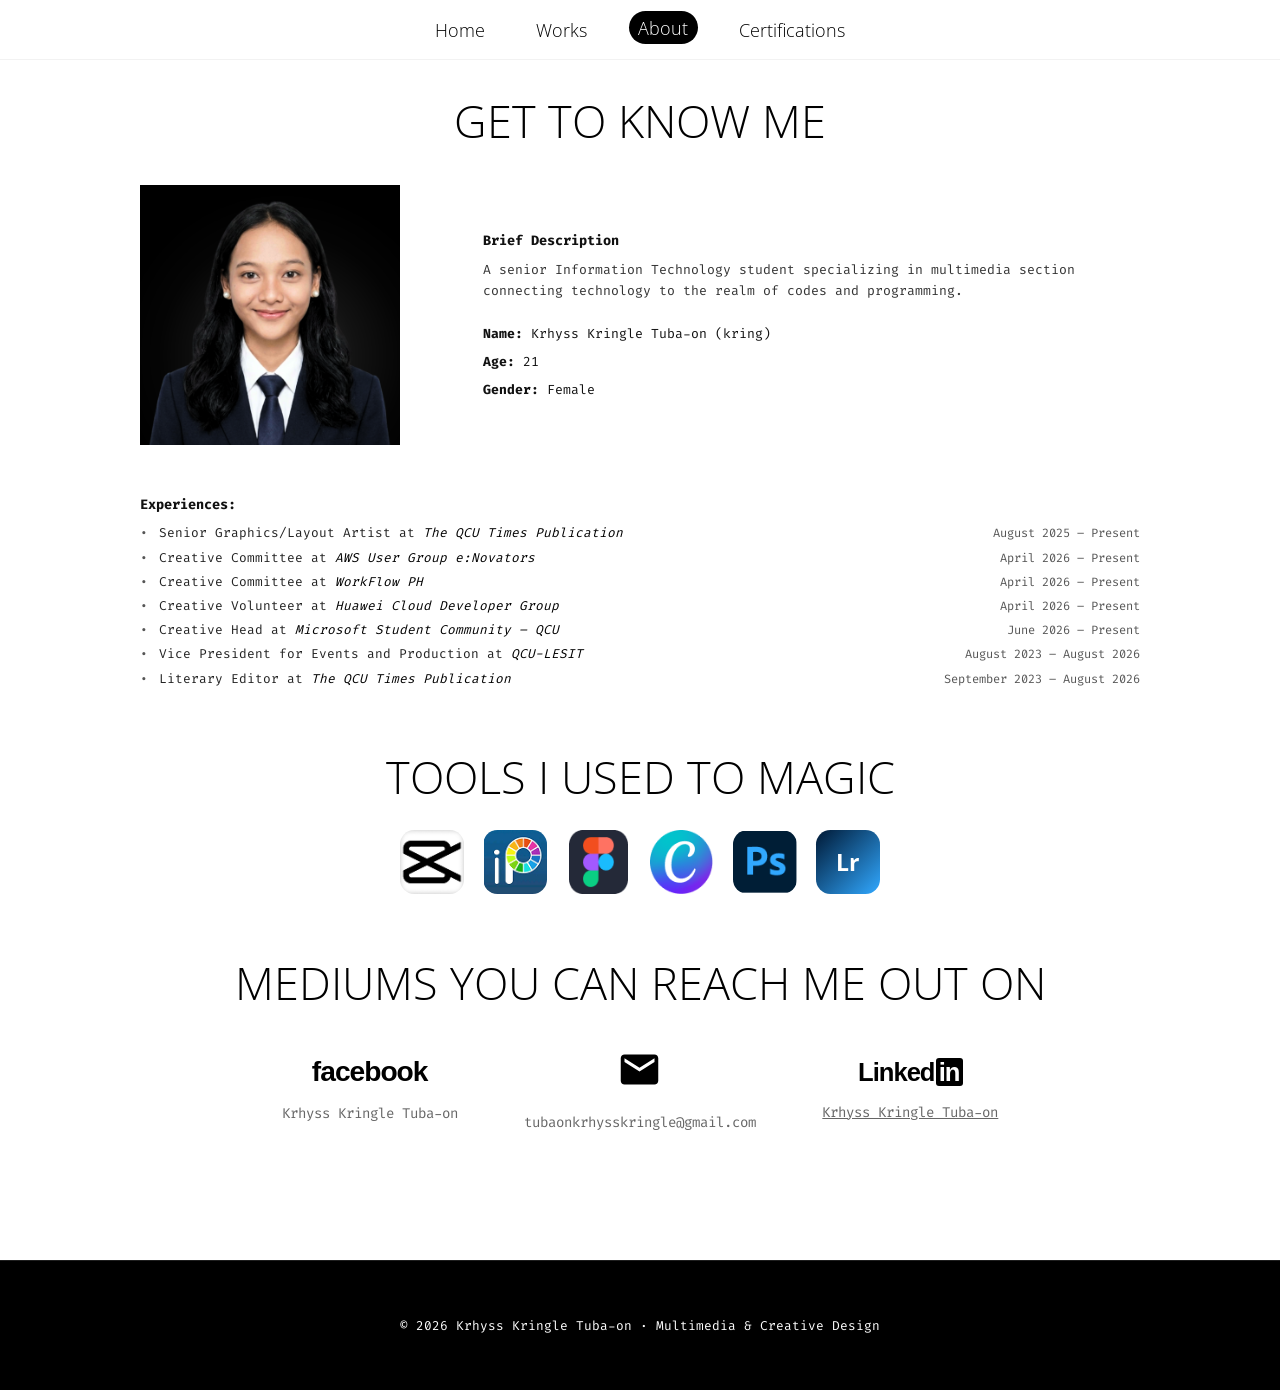
<file: about.html>
<!DOCTYPE html>
<html lang="en">

<head>
  <meta charset="UTF-8">
  <meta name="viewport" content="width=device-width, initial-scale=1.0">
  <title>About | PORTFOLIO by kring!</title>

  <link rel="preconnect" href="https://fonts.googleapis.com">
  <link rel="preconnect" href="https://fonts.gstatic.com" crossorigin>
  <link
    href="https://fonts.googleapis.com/css2?family=Fira+Code:wght@300;400;500&family=Miss+Fajardose&family=Open+Sans+Condensed:wght@300;700&display=swap"
    rel="stylesheet">

  <link rel="stylesheet" href="style.css">
</head>

<body>
  <nav class="navbar">
    <a href="index.html">Home</a>
    <a href="works.html">Works</a>
    <a href="about.html" class="active" aria-current="page">About</a>
    <a href="certificate.html">Certifications</a>
  </nav>

  <!-- GET TO KNOW ME Section -->
  <section class="about-page-section">
    <h1 class="about-page-title">GET TO KNOW ME</h1>

    <!-- Photo + Info row -->
    <div class="about-top-row">
      <!-- Photo -->
      <div class="about-photo-wrap">
        <img src="./pictures/kring.svg" alt="Krhyss Kringle Tuba-on">
      </div>

      <!-- Brief Description -->
      <div class="about-info">
        <p class="about-info-label">Brief Description</p>
        <p class="about-info-desc">A senior Information Technology student specializing in multimedia section connecting
          technology to the realm of codes and programming.</p>

        <div class="about-details">
          <p><strong>Name:</strong> Krhyss Kringle Tuba-on (kring)</p>
          <p><strong>Age:</strong> 21</p>
          <p><strong>Gender:</strong> Female</p>
        </div>
      </div>
    </div>

    <!-- Experiences — full width below the photo+info row -->
    <div class="about-experiences-wrap">
      <p class="about-info-label">Experiences:</p>
      <ul class="about-exp-list">
        <li>
          <span class="exp-text">Senior Graphics/Layout Artist at <em>The QCU Times Publication</em></span>
          <span class="exp-date">August 2025 – Present</span>
        </li>
        <li>
          <span class="exp-text">Creative Committee at <em>AWS User Group e:Novators</em></span>
          <span class="exp-date">April 2026 – Present</span>
        </li>
        <li>
          <span class="exp-text">Creative Committee at <em>WorkFlow PH</em></span>
          <span class="exp-date">April 2026 – Present</span>
        </li>
        <li>
          <span class="exp-text">Creative Volunteer at <em>Huawei Cloud Developer Group</em></span>
          <span class="exp-date">April 2026 – Present</span>
        </li>
        <li>
          <span class="exp-text">Creative Head at <em>Microsoft Student Community – QCU</em></span>
          <span class="exp-date">June 2026 – Present</span>
        </li>
        <li>
          <span class="exp-text">Vice President for Events and Production at <em>QCU-LESIT</em></span>
          <span class="exp-date">August 2023 – August 2026</span>
        </li>
        <li>
          <span class="exp-text">Literary Editor at <em>The QCU Times Publication</em></span>
          <span class="exp-date">September 2023 – August 2026</span>
        </li>
      </ul>
    </div>
  </section>

  <!-- TOOLS Section -->
  <section class="tools-page-section">
    <h2 class="about-page-title tools-title">TOOLS I USED TO MAGIC</h2>

    <div class="tools-page-icons">
      <div class="tool-item" data-label="CapCut">
        <img src="./pictures/capcut.png" alt="CapCut">
      </div>
      <div class="tool-item" data-label="ibisPaint">
        <img src="./pictures/ibis.png" alt="ibisPaint">
      </div>
      <div class="tool-item" data-label="Figma">
        <img src="./pictures/figma.png" alt="Figma">
      </div>
      <div class="tool-item" data-label="Canva">
        <img src="./pictures/canva.png" alt="Canva">
      </div>
      <div class="tool-item" data-label="Photoshop">
        <img src="./pictures/ps.png" alt="Photoshop">
      </div>
      <!-- Lightroom icon — add ./pictures/lr.png when available -->
      <div class="tool-item" data-label="Lightroom">
        <div class="tool-placeholder-icon">Lr</div>
      </div>
    </div>
  </section>

  <!-- CONTACT Section -->
  <section class="contact-page-section">
    <h2 class="about-page-title">MEDIUMS YOU CAN REACH ME OUT ON</h2>

    <div class="contact-grid">

      <div class="contact-item">
        <div class="contact-logo text-logo">facebook</div>
        <a href="https://facebook.com/tubaon.krhysskringle" target="_blank">Krhyss Kringle Tuba-on</a>
      </div>

      <div class="contact-item">
        <div class="contact-logo icon-logo">
          <svg viewBox="0 0 24 24" width="45" height="45" fill="#000">
            <path
              d="M20 4H4c-1.1 0-2 .9-2 2v12c0 1.1.9 2 2 2h16c1.1 0 2-.9 2-2V6c0-1.1-.9-2-2-2zm0 4l-8 5-8-5V6l8 5 8-5v2z" />
          </svg>
        </div>
        <a
          href="https://mail.google.com/mail/?view=cm&fs=1&to=tubaonkrhysskringle@gmail.com">tubaonkrhysskringle@gmail.com</a>
      </div>

      <div class="contact-item">
        <div class="contact-logo text-logo linkedin">Linked<span>in</span></div>
        <a href="https://linkedin.com/in/krhyss-kringle-tuba-on-937260371/" target="_blank"
          class="underline-link">Krhyss Kringle Tuba-on</a>
      </div>

    </div>
  </section>

  <script src="footer.js"></script>
  <script>
    // Active nav already set statically above
  </script>
</body>

</html>
</file>
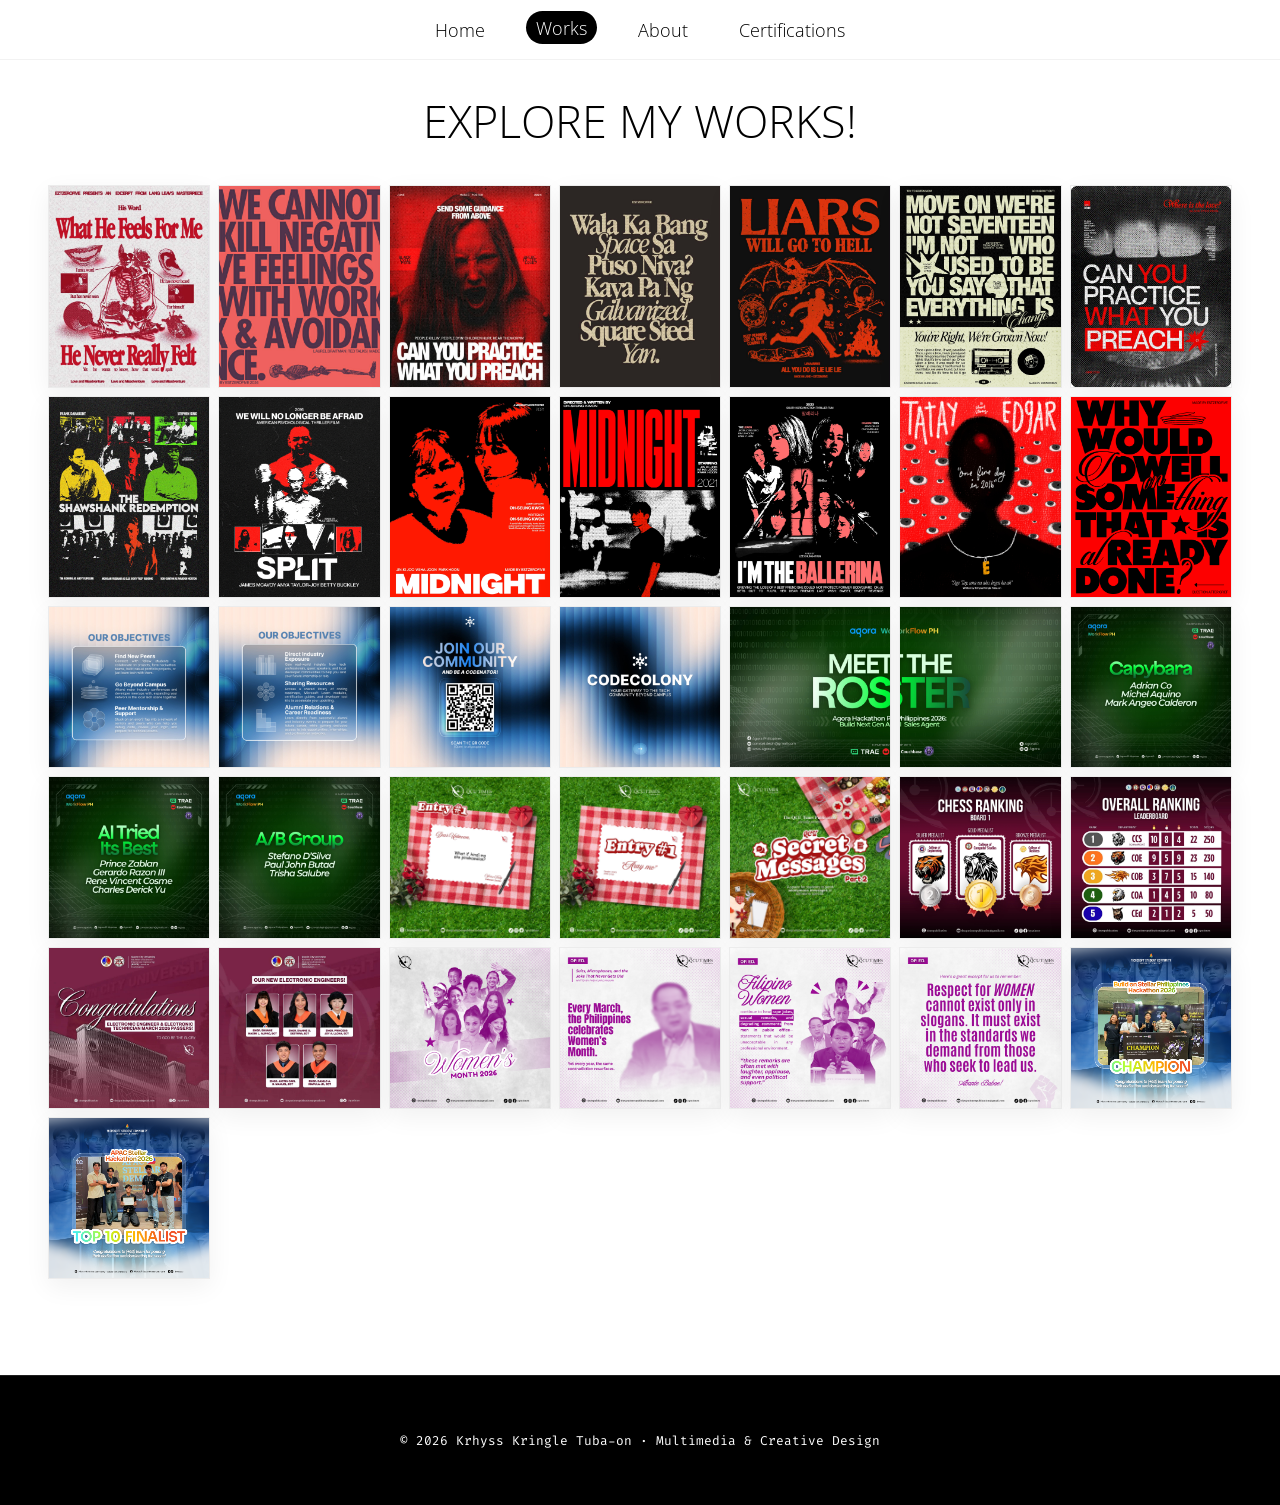
<file: works.html>
<!DOCTYPE html>
<html lang="en">
<head>
  <meta charset="UTF-8">
  <meta name="viewport" content="width=device-width, initial-scale=1.0">
  <title>MY WORKS | PORTFOLIO by kring!</title>

  <link rel="preconnect" href="https://fonts.googleapis.com">
  <link rel="preconnect" href="https://fonts.gstatic.com" crossorigin>
  <link href="https://fonts.googleapis.com/css2?family=Fira+Code:wght@300;400;500&family=Miss+Fajardose&family=Open+Sans+Condensed:wght@300;700&display=swap" rel="stylesheet">

  <link rel="stylesheet" href="style.css">
</head>
<body>
  <nav class="navbar">
    <a href="index.html">Home</a>
    <a href="works.html">Works</a>
    <a href="about.html">About</a>
    <a href="certificate.html">Certifications</a>
  </nav>

  <section class="portfolio-section works-page">
    <h1 class="section-title">EXPLORE MY WORKS!</h1>

    <div class="works-list">
      <article class="works-card">
        <img src="posters/2.jpg" alt="Poster design 2">
      </article>
      <article class="works-card">
        <img src="posters/3.jpg" alt="Poster design 3">
      </article>
      <article class="works-card">
        <img src="posters/4.jpg" alt="Poster design 4">
      </article>
      <article class="works-card">
        <img src="posters/5.jpg" alt="Poster design 5">
      </article>
      <article class="works-card">
        <img src="posters/6.jpg" alt="Poster design 6">
      </article>
      <article class="works-card">
        <img src="posters/8.jpg" alt="Poster design 8">
      </article>
      <article class="works-card">
        <img src="posters/9.jpg" alt="Poster design 9">
      </article>
      <article class="works-card">
        <img src="posters/10.jpg" alt="Poster design 10">
      </article>
      <article class="works-card">
        <img src="posters/11.jpg" alt="Poster design 11">
      </article>
      <article class="works-card">
        <img src="posters/12.jpg" alt="Poster design 12">
      </article>
      <article class="works-card">
        <img src="posters/13.jpg" alt="Poster design 13">
      </article>
      <article class="works-card">
        <img src="posters/14.jpg" alt="Poster design 14">
      </article>
      <article class="works-card">
        <img src="posters/a.jpg" alt="Poster design a">
      </article>
      <article class="works-card">
        <img src="posters/d.png" alt="Poster design d">
      </article>
      <article class="works-card">
        <img src="pubmat/cc1.jpg" alt="Pubmat cc1">
      </article>
      <article class="works-card">
        <img src="pubmat/cc2.jpg" alt="Pubmat cc2">
      </article>
      <article class="works-card">
        <img src="pubmat/cc3.jpg" alt="Pubmat cc3">
      </article>
      <article class="works-card">
        <img src="pubmat/cc4.jpg" alt="Pubmat cc4">
      </article>
      <article class="works-card">
        <img src="pubmat/Ros1.jpg" alt="Pubmat Ros1">
      </article>
      <article class="works-card">
        <img src="pubmat/Ros2.jpg" alt="Pubmat Ros2">
      </article>
      <article class="works-card">
        <img src="pubmat/Ros3.jpg" alt="Pubmat Ros3">
      </article>
      <article class="works-card">
        <img src="pubmat/Ros4.jpg" alt="Pubmat Ros4">
      </article>
      <article class="works-card">
        <img src="pubmat/Ros5.jpg" alt="Pubmat Ros5">
      </article>
      <article class="works-card">
        <img src="pubmat/sm1.jpg" alt="Pubmat sm1">
      </article>
      <article class="works-card">
        <img src="pubmat/sm3.jpg" alt="Pubmat sm3">
      </article>
      <article class="works-card">
        <img src="pubmat/sm4.jpg" alt="Pubmat sm4">
      </article>
      <article class="works-card">
        <img src="pubmat/t1.jpg" alt="Pubmat t1">
      </article>
      <article class="works-card">
        <img src="pubmat/t2.jpg" alt="Pubmat t2">
      </article>
      <article class="works-card">
        <img src="pubmat/t3.jpg" alt="Pubmat t3">
      </article>
      <article class="works-card">
        <img src="pubmat/t4.jpg" alt="Pubmat t4">
      </article>
      <article class="works-card">
        <img src="pubmat/Wom 1.png" alt="Pubmat Wom 1">
      </article>
      <article class="works-card">
        <img src="pubmat/Wom 2.png" alt="Pubmat Wom 2">
      </article>
      <article class="works-card">
        <img src="pubmat/Wom 3.png" alt="Pubmat Wom 3">
      </article>
      <article class="works-card">
        <img src="pubmat/Wom 4.png" alt="Pubmat Wom 4">
      </article>
      <article class="works-card">
        <img src="pubmat/Frame 39.png" alt="Pubmat Frame 39">
      </article>
      <article class="works-card">
        <img src="pubmat/Frame 40.png" alt="Pubmat Frame 40">
      </article>
    </div>
  </section>
  <script src="footer.js"></script>
  <script>
    // Highlight active navbar link based on current filename
    (function setActiveNav(){
      const links = document.querySelectorAll('.navbar a');
      const current = location.pathname.split('/').pop() || 'index.html';
      links.forEach(a => {
        if (a.getAttribute('href') === current) {
          a.classList.add('active');
          a.setAttribute('aria-current', 'page');
        }
      });
    })();
  </script>
</body>
</html>
</file>
<file: style.css>
/* --- RESET & GLOBAL STYLES --- */
* {
  margin: 0;
  padding: 0;
  box-sizing: border-box;
}

html {
  scroll-behavior: smooth;
  overflow-x: hidden;
}

body {
  background-color: #ffffff;
  color: #000000;
  font-family: 'Fira Code', 'Google Sans Code', monospace;
  padding: clamp(60px, 6.25vw, 100px) clamp(16px, 3.75vw, 60px) 0;
  margin: 0 auto;
  overflow-x: hidden;
  min-height: 100vh;
  min-height: 100dvh; /* dynamic viewport height — handles mobile browser chrome */
  display: flex;
  flex-direction: column;
}

.site-footer {
  width: 100vw;
  margin-top: auto;   /* push footer to the bottom of the viewport */
  margin-bottom: 0;
  margin-left: -50vw;
  margin-right: -50vw;
  padding: clamp(24px, 4.375vw, 70px) clamp(12px, 2.1875vw, 35px);
  border-top: 1px solid rgba(255, 255, 255, 0.12);
  background: #000;
  position: relative;
  left: 50%;
  right: 50%;
  order: 9999;        /* ensure it is always rendered below any dynamically loaded scripts/elements */
}

.site-footer__inner {
  max-width: 1100px;
  margin: 0 auto;
  display: flex;
  justify-content: center;
  align-items: center;
  text-align: center;
}

.site-footer p {
  font-size: clamp(0.6rem, 1vw, 1rem);
  color: #fff;
  margin: 0;
}

.site-footer__links {
  display: flex;
  flex-wrap: wrap;
  gap: clamp(6px, 1vw, 16px);
}

.site-footer__links a {
  color: #111;
  text-decoration: none;
  font-size: clamp(0.55rem, 0.95vw, 0.95rem);
  transition: color 0.2s ease;
}

.site-footer__links a:hover,
.site-footer__links a:focus-visible {
  color: #000;
  text-decoration: underline;
}

/* --- NAVIGATION --- */
.navbar {
  display: flex;
  justify-content: center;
  gap: clamp(8px, 2.5vw, 40px);
  position: fixed;
  top: 0;
  left: 0;
  right: 0;
  z-index: 1000;
  background: rgba(255, 255, 255, 0.95);
  padding: clamp(6px, 1vw, 16px) clamp(8px, 1.25vw, 20px);
  backdrop-filter: blur(6px);
  border-bottom: 1px solid rgba(0, 0, 0, 0.05);
}

.navbar a {
  font-family: 'Open Sans Condensed', sans-serif;
  font-weight: 260;
  font-size: clamp(0.6rem, 1.4vw, 1.4rem);
  color: #000;
  text-decoration: none;
  padding: clamp(2px, 0.375vw, 6px) clamp(4px, 0.75vw, 12px);
  border-radius: 999px;
  white-space: nowrap;
  transition: background-color 0.2s ease, color 0.2s ease, transform 0.2s ease;
}

.navbar a:hover,
.navbar a:focus-visible {
  background-color: #000;
  color: #fff;
  transform: translateY(-2px);
}

.navbar a.active {
  background-color: #000;
  color: #fff;
  transform: translateY(-2px);
}

/* --- HERO SECTION --- */
.hero-section {
  text-align: center;
  margin-bottom: clamp(24px, 4.375vw, 70px);
  max-width: 1100px;
  margin-left: auto;
  margin-right: auto;
}

.hero-wrapper {
  display: inline-block;
  max-width: 100%;
}

.hero-title-container {
  position: relative;
  display: block;
  margin-bottom: clamp(20px, 3.75vw, 60px);
  width: 100%;
}

.hero-main-text {
  font-family: 'Open Sans Condensed', sans-serif;
  font-weight: 700;
  font-size: clamp(2.8rem, 18vw, 18rem);
  line-height: 0.8;
  letter-spacing: -0.008em;
  text-transform: uppercase;
  margin: 0;
  display: block;
  width: 100%;
}

.what-i-do-grid {
  display: grid;
  grid-template-columns: repeat(3, 1fr);
  gap: clamp(4px, 0.7vw, 10px);
  text-align: left;
  max-width: 850px;
  margin: 0 auto;
  padding-top: clamp(16px, 3.75vw, 60px);
}

.grid-col.left {
  text-align: left;
}

.grid-col.center {
  text-align: center;
}

.grid-col.right {
  text-align: right;
}

.grid-col p {
  font-size: clamp(0.6rem, 1.3vw, 1.4rem);
  line-height: 1.35;
  font-weight: 400;
}

.grid-col .col-header {
  margin-bottom: 0px;
}

.hero-script-text {
  font-family: 'Miss Fajardose', cursive;
  font-size: clamp(1.8rem, 10vw, 10rem);
  position: absolute;
  bottom: clamp(-60px, -3.75vw, -10px);
  left: 50%;
  transform-origin: center center;
  transform: translate(-50%, 0) rotate(-9deg);
  white-space: nowrap;
  pointer-events: none;
  z-index: 2;
  -webkit-text-stroke: clamp(3px, 0.75vw, 12px) #ffffff;
  paint-order: stroke fill;
}

/* --- PORTFOLIO SECTIONS --- */
.portfolio-section {
  margin-bottom: clamp(40px, 7.5vw, 120px);
  text-align: center;
  padding-top: clamp(8px, 1.25vw, 20px);
}

.about-section .about-top {
  text-align: center;
}

.section-title {
  font-family: 'Open Sans Condensed', sans-serif;
  font-weight: 300;
  font-size: clamp(1.2rem, 3.5vw, 3.5rem);
  line-height: 1.1;
  text-transform: uppercase;
  max-width: 1200px;
  margin: 0 auto clamp(16px, 3.125vw, 50px) auto;
}

.org-page .section-title {
  font-size: clamp(0.9rem, 2vw, 2rem);
}

.see-more-btn {
  display: inline-block;
  margin: 0 auto clamp(10px, 1.875vw, 30px) auto;
  padding: clamp(4px, 0.625vw, 10px) clamp(8px, 1.375vw, 22px);
  border: 1px solid #000;
  border-radius: 999px;
  color: #000;
  text-decoration: none;
  font-family: 'Open Sans Condensed', sans-serif;
  font-size: clamp(0.55rem, 1vw, 1rem);
  font-weight: 700;
  text-transform: uppercase;
  letter-spacing: 0.5px;
  background: #fff;
  transition: background-color 0.2s ease, color 0.2s ease, transform 0.2s ease;
}

.see-more-btn:hover,
.see-more-btn:focus-visible {
  background-color: #000;
  color: #fff;
  transform: translateY(-2px);
}

.works-page {
  text-align: center;
}

.works-list {
  display: grid;
  grid-template-columns: repeat(auto-fit, minmax(clamp(70px, 11.25vw, 180px), 1fr));
  gap: clamp(4px, 0.625vw, 10px);
  max-width: 1200px;
  margin: 0 auto;
}

.gallery-section {
  margin-bottom: clamp(16px, 2.5vw, 40px);
}

.gallery-section-title {
  font-family: 'Open Sans Condensed', sans-serif;
  font-size: clamp(0.65rem, 1.4vw, 1.4rem);
  font-weight: 700;
  text-transform: uppercase;
  letter-spacing: 0.2em;
  text-align: left;
  margin: 0 0 clamp(6px, 1vw, 16px);
}

.works-card {
  background: #fff;
  border: 1px solid #ececec;
  padding: 0;
  overflow: hidden;
  box-shadow: 0 8px 24px rgba(0, 0, 0, 0.06);
  transition: transform 0.25s ease, box-shadow 0.25s ease;
}

.works-card:hover {
  transform: translateY(-8px);
  box-shadow: 0 14px 30px rgba(0, 0, 0, 0.12);
}

.works-card img {
  display: block;
  width: 100%;
  height: 100%;
  object-fit: cover;
}

.poster-card img {
  aspect-ratio: 3 / 4;
}

.pubmat-card img {
  aspect-ratio: 4 / 5;
}

.gallery-carousel {
  overflow: hidden;
  margin: 0 clamp(-20px, -1.25vw, -8px) clamp(10px, 1.875vw, 30px) clamp(-20px, -1.25vw, -8px);
  padding: 0 clamp(8px, 1.25vw, 20px);
}

.carousel-track {
  display: flex;
  gap: clamp(6px, 1.25vw, 20px);
  width: max-content;
  min-width: max-content;
  align-items: flex-start;
  margin-left: 0;
}

.carousel-track img {
  flex: 0 0 240px;
  min-width: 240px;
  height: auto;
  aspect-ratio: 4 / 5;
  object-fit: cover;
  object-position: center;
  box-shadow: 0 12px 28px rgba(0, 0, 0, 0.12);
}

.top-carousel .carousel-track {
  animation: scroll-left 24s linear infinite;
}

.bottom-carousel .carousel-track {
  animation: scroll-right 24s linear infinite;
}

@keyframes scroll-left {
  0% {
    transform: translateX(0);
  }

  100% {
    transform: translateX(-50%);
  }
}

@keyframes scroll-right {
  0% {
    transform: translateX(-50%);
  }

  100% {
    transform: translateX(0);
  }
}

.gallery-grid {
  display: grid;
  grid-template-columns: repeat(5, minmax(0, 1fr));
  gap: clamp(6px, 0.9375vw, 15px);
  width: 100vw;
  max-width: 100vw;
  margin: 0 calc(-50vw + 50%);
  padding: 0 clamp(8px, 1.25vw, 20px);
}

.gallery-grid.grid-4 {
  grid-template-columns: repeat(4, minmax(0, 1fr));
}

.gallery-grid.grid-3 {
  grid-template-columns: repeat(2, minmax(0, 1fr));
  max-width: 100vw;
}

.gallery-grid.grid-6 {
  grid-template-columns: repeat(3, minmax(0, 1fr));
}

.gallery-grid.grid-5 {
  grid-template-columns: repeat(2, minmax(0, 1fr));
  width: 100vw;
  max-width: 100vw;
  margin: clamp(8px, 1.25vw, 20px) calc(-50vw + 50%) 0 calc(-50vw + 50%);
  justify-items: center;
  align-items: center;
  gap: clamp(6px, 0.9375vw, 15px);
  padding: 0 clamp(8px, 1.25vw, 20px);
}

.gallery-grid.grid-5 img {
  width: 100%;
  max-width: 100%;
  height: auto;
  object-fit: cover;
  display: block;
  padding-top: clamp(4px, 0.625vw, 10px);
}

.gallery-grid img {
  width: 100%;
  height: auto;
  object-fit: cover;
  display: block;
  padding-top: clamp(4px, 0.625vw, 10px);
}

.cloth-container {
  width: 100vw;
  max-width: 100vw;
  margin: clamp(8px, 1.25vw, 20px) calc(-50vw + 50%) 0 calc(-50vw + 50%);
  display: flex;
  justify-content: center;
  align-items: center;
}

.cloth-container img {
  display: block;
  width: 100%;
  max-width: 100%;
  height: auto;
}

.book-cover-container {
  display: flex;
  justify-content: center;
  align-items: center;
  width: 100vw;
  max-width: 100vw;
  margin: clamp(8px, 1.25vw, 20px) calc(-50vw + 50%) 0 calc(-50vw + 50%);
}

.book-cover-container img {
  display: block;
  width: 100%;
  max-width: 97%;
  height: auto;
  object-fit: cover;
  padding-top: 0;
}

.banner-container {
  display: flex;
  justify-content: center;
  align-items: center;
  margin-top: clamp(4px, 0.625vw, 10px);
}

.banner-container img {
  display: block;
  width: 100%;
  max-width: 2000px;
  height: auto;
  object-fit: cover;
}

/* --- ABOUT SECTION --- */
.about-section {
  max-width: 1100px;
  margin: 0 auto clamp(16px, 3.125vw, 50px) auto;
  padding-top: clamp(4px, 0.625vw, 10px);
}

.about-top {
  display: flex;
  justify-content: space-between;
  align-items: center;
  margin-bottom: clamp(20px, 3.75vw, 60px);
}

.about-title {
  font-family: 'Miss Fajardose', cursive;
  font-size: clamp(1.8rem, 8vw, 8rem);
  font-weight: 400;
  line-height: 0.8;
}

.tools-container {
  text-align: right;
}

.tools-label {
  font-size: clamp(0.8rem, 1.2vw, 1.2rem);
  margin-bottom: clamp(4px, 0.625vw, 10px);
}

.tools-icons {
  display: flex;
  gap: clamp(4px, 0.625vw, 10px);
}

.tools-icons img {
  width: clamp(28px, 3.5vw, 48px);
  height: clamp(28px, 3.5vw, 48px);
  border-radius: clamp(3px, 0.5vw, 8px);
  object-fit: cover;
}

.about-content {
  display: grid;
  grid-template-columns: 1.2fr 1.5fr 1fr;
  gap: clamp(20px, 4vw, 60px);
  padding-top: 0;
}

.about-column h3 {
  font-family: 'Fira Code', monospace;
  font-size: clamp(1rem, 1.25vw, 1.3rem);
  font-weight: 700;
  margin-bottom: clamp(12px, 1.8vw, 28px);
  color: #000;
}

.about-column p,
.about-column ul {
  font-family: 'Fira Code', monospace;
  font-size: clamp(0.82rem, 1vw, 0.95rem);
  line-height: 1.65;
  color: #222;
}

.about-column ul {
  list-style-type: none;
  display: flex;
  flex-direction: column;
  gap: 8px;
}

.about-column ul li {
  position: relative;
  padding-left: clamp(14px, 1.5vw, 20px);
}

.about-column ul li::before {
  content: "•";
  position: absolute;
  left: 0;
  color: #000;
  font-weight: bold;
}

.profile-column {
  text-align: center;
}

.profile-frame {
  width: 100%;
  aspect-ratio: 1 / 1.1;
  background-color: #000;
  margin-bottom: clamp(10px, 1.2vw, 18px);
  overflow: hidden;
  box-shadow: 0 8px 24px rgba(0, 0, 0, 0.08);
}

.profile-frame img {
  width: 100%;
  height: 100%;
  object-fit: cover;
}

.profile-name {
  font-family: 'Fira Code', monospace;
  font-size: clamp(0.85rem, 1vw, 1.05rem);
  font-weight: 700;
  color: #000;
  margin-bottom: 4px;
}

.profile-sub {
  font-family: 'Fira Code', monospace;
  font-size: clamp(0.72rem, 0.85vw, 0.88rem);
  color: #666;
}

/* --- CONTACT SECTION --- */
.contact-section {
  max-width: 1000px;
  margin: 0 auto clamp(60px, 10vw, 150px) auto;
}

.contacts-container {
  display: grid;
  grid-template-columns: 1fr 1fr;
  gap: clamp(12px, 2.5vw, 40px);
  max-width: 1100px;
  margin: 0 auto;
  align-items: start;
  text-align: left;
}

.contact-details h2,
.contact-form h2 {
  font-family: 'Open Sans Condensed', sans-serif;
  font-size: clamp(0.8rem, 1.6vw, 1.6rem);
  margin-bottom: clamp(4px, 0.625vw, 10px);
}

.contact-details p {
  color: #333;
  margin: 0 0 clamp(8px, 1.375vw, 22px);
  font-size: clamp(0.5rem, 1vw, 1rem);
  line-height: 1.8;
}

.contact-list {
  list-style: none;
  padding: 0;
  margin: 0 0 clamp(8px, 1.375vw, 22px) 0;
  color: #111;
}

.social-links {
  display: flex;
  flex-wrap: wrap;
  gap: clamp(4px, 0.75vw, 12px);
  align-items: center;
  font-size: clamp(0.5rem, 1vw, 1rem);
}

.social-links a {
  color: #111;
  text-decoration: none;
  margin-right: clamp(3px, 0.5vw, 8px);
  font-weight: 600;
}

.social-links::before {
  content: "";
}

.contact-list li {
  margin-bottom: clamp(4px, 0.625vw, 10px);
  font-size: clamp(0.5rem, 1vw, 1rem);
}

.contact-form form {
  display: flex;
  flex-direction: column;
  gap: clamp(4px, 0.625vw, 10px);
}

.contact-form label {
  font-size: clamp(0.45rem, 0.9vw, 0.9rem);
  color: #222;
}

.contact-form input[type="text"],
.contact-form input[type="email"],
.contact-form textarea {
  padding: clamp(4px, 0.625vw, 10px) clamp(4px, 0.75vw, 12px);
  border: 1px solid #ddd;
  border-radius: clamp(3px, 0.5vw, 8px);
  font-size: clamp(0.5rem, 1vw, 1rem);
  font-family: inherit;
  resize: vertical;
}

.contact-form .btn {
  display: inline-block;
  padding: clamp(4px, 0.625vw, 10px) clamp(6px, 1vw, 16px);
  background: #000;
  color: #fff;
  border: none;
  border-radius: 999px;
  cursor: pointer;
  font-weight: 700;
  text-transform: uppercase;
}

.contact-form .btn:hover {
  transform: translateY(-2px);
}

.note {
  font-size: clamp(0.4rem, 0.85vw, 0.85rem);
  color: #666;
  margin-top: clamp(3px, 0.5vw, 8px);
}

.contact-grid {
  display: grid;
  grid-template-columns: repeat(3, 1fr);
  align-items: center;
  text-align: center;
}

.contact-item {
  display: flex;
  flex-direction: column;
  align-items: center;
  gap: clamp(6px, 1.25vw, 20px);
}

.contact-logo.text-logo {
  font-family: sans-serif;
  font-weight: 900;
  font-size: clamp(1rem, 2.2vw, 2.2rem);
  letter-spacing: -1px;
}

.contact-logo.linkedin {
  font-family: sans-serif;
  font-weight: 700;
  font-size: clamp(0.9rem, 2vw, 2rem);
}

.contact-logo.linkedin span {
  background: #000;
  color: #fff;
  padding: 0 clamp(1px, 0.25vw, 4px);
  border-radius: 3px;
  margin-left: 1px;
}

.contact-item a {
  color: #666;
  text-decoration: none;
  font-size: clamp(0.5rem, 1.1vw, 1.1rem);
}

.contact-item a.underline-link {
  text-decoration: underline;
}

.logo-container {
  display: grid;
  grid-template-columns: repeat(3, minmax(0, 1fr));
  gap: clamp(10px, 1.875vw, 30px);
  width: 100vw;
  max-width: 100vw;
  margin: clamp(12px, 2.5vw, 40px) calc(-50vw + 50%) 0 calc(-50vw + 50%);
  justify-items: center;
  align-items: center;
  padding: 0 clamp(8px, 1.25vw, 20px);
}

.org-grid {
  display: flex;
  flex-wrap: nowrap;
  gap: clamp(6px, 1vw, 16px);
  max-width: 1200px;
  width: 100%;
  margin: 0 auto;
  text-align: center;
  overflow-x: auto;
}

.org-card {
  flex: 1 1 0;
  min-width: 0;
  padding: clamp(6px, 1vw, 16px) clamp(3px, 0.625vw, 10px);
  border-radius: clamp(6px, 1.125vw, 18px);
  display: flex;
  flex-direction: column;
  align-items: center;
  gap: 2px;
}

.org-card img {
  width: 100%;
  max-width: clamp(40px, 7.5vw, 120px);
  height: auto;
  object-fit: contain;
}

.org-name {
  font-weight: 50;
  font-size: clamp(6px, 0.625vw, 10px);
  color: #111;
  margin: 0;
}

.section-subtitle {
  font-size: clamp(0.55rem, 1.1vw, 1.1rem);
  color: #333;
  max-width: 760px;
  margin: 0 auto clamp(12px, 2.25vw, 36px) auto;
  line-height: 1.75;
}

.logo-container img {
  width: 100%;
  max-width: clamp(150px, 37.5vw, 600px);
  height: auto;
  object-fit: contain;
  display: block;
}

.certificate-grid {
  display: grid;
  grid-template-columns: repeat(auto-fit, minmax(clamp(90px, 17.5vw, 280px), 1fr));
  gap: clamp(8px, 1.5vw, 24px);
  max-width: 1400px;
  margin: clamp(12px, 2.5vw, 40px) auto 0 auto;
  padding: 0 clamp(8px, 1.25vw, 20px);
}

.certificate-item {
  background: #fff;
  border: 1px solid #e8e8e8;
  padding: clamp(6px, 1vw, 16px);
  border-radius: clamp(4px, 0.75vw, 12px);
  transition: transform 0.2s ease, box-shadow 0.2s ease;
}

.certificate-item:hover {
  transform: translateY(-4px);
  box-shadow: 0 12px 24px rgba(0, 0, 0, 0.08);
}

.certificate-image {
  width: 100%;
  aspect-ratio: 4 / 3;
  object-fit: cover;
  border-radius: clamp(3px, 0.5vw, 8px);
  background: #f4f4f4;
  margin-bottom: clamp(5px, 0.875vw, 14px);
}

.certificate-details {
  text-align: left;
}

.certificate-title {
  font-size: clamp(0.5rem, 1vw, 1rem);
  font-weight: 700;
  margin: 0 0 clamp(2px, 0.375vw, 6px) 0;
}

.certificate-issuer,
.certificate-date {
  font-size: clamp(0.45rem, 0.95vw, 0.95rem);
  color: #666;
  margin: 0 0 clamp(1px, 0.25vw, 4px) 0;
}

.certificate-date {
  color: #888;
}

/* --- VIDEO ROW --- */
.lightbox {
  cursor: zoom-in;
  display: inline-block;
}

.lb-overlay {
  position: fixed;
  inset: 0;
  background: rgba(0, 0, 0, 0.85);
  display: none;
  align-items: center;
  justify-content: center;
  z-index: 2000;
  padding: 20px;
}

.lb-overlay.open {
  display: flex;
}

.lb-content {
  max-width: 95vw;
  max-height: 95vh;
  display: flex;
  flex-direction: column;
  align-items: center;
}

.lb-image {
  max-width: 100%;
  max-height: 85vh;
  display: block;
  box-shadow: 0 20px 60px rgba(0, 0, 0, 0.6);
}

.lb-caption {
  color: #fff;
  margin-top: 12px;
  font-size: clamp(0.6rem, 1vw, 1rem);
  text-align: center;
}

.lb-close,
.lb-back {
  position: absolute;
  top: 18px;
  background: #fff;
  color: #000;
  border: none;
  padding: 8px 12px;
  cursor: pointer;
  font-weight: 700;
  border-radius: 6px;
}

.lb-close {
  right: 18px;
}

.lb-back {
  left: 18px;
}

.lightbox img {
  max-width: 100%;
  height: auto;
  display: block;
}

.video-row {
  display: flex;
  gap: 1px;
  width: 100vw;
  max-width: 100vw;
  margin: 0 calc(-50vw + 50%);
  align-items: stretch;
  padding: 0 clamp(12px, 2.5vw, 40px);
  box-sizing: border-box;
}

.auto-video {
  flex: 1 1 0;
  width: 100px;
  min-width: 50px;
  height: clamp(160px, 37.5vw, 600px);
  object-fit: contain;
  display: block;
  background: #ffffff;
  border-radius: clamp(6px, 1.25vw, 20px);
}

/* ==============================
   ABOUT PAGE — NEW LAYOUT
   ============================== */
.about-page-section {
  max-width: 1000px;
  margin: clamp(8px, 1.25vw, 20px) auto clamp(24px, 5vw, 80px) auto;
}

.about-page-title {
  font-family: 'Open Sans Condensed', sans-serif;
  font-weight: 300;
  font-size: clamp(1.2rem, 3.5vw, 3.5rem);
  line-height: 1.1;
  text-transform: uppercase;
  text-align: center;
  max-width: 1200px;
  margin: 0 auto clamp(16px, 3.125vw, 50px) auto;
}

.tools-title {
  margin-bottom: clamp(12px, 2.25vw, 36px);
}

/* ---- ABOUT TOP ROW: photo + info side by side ---- */
.about-top-row {
  display: flex;
  flex-direction: row;
  align-items: center;
  gap: clamp(55px, 6.5vw, 85px);
  margin-bottom: clamp(28px, 4vw, 56px);
}

.about-photo-wrap {
  flex: 0 0 auto;
  width: clamp(140px, 35vw, 260px);
  aspect-ratio: 1 / 1;
}

.about-photo-wrap img {
  width: 100%;
  height: 100%;
  display: block;
  object-fit: cover;
}

.about-info {
  flex: 1;
  font-family: 'Fira Code', monospace;
  font-size: clamp(0.82rem, 1vw, 0.95rem);
  line-height: 1.65;
  color: #111;
}

.about-info-label {
  font-weight: 700;
  font-size: clamp(0.85rem, 1vw, 1rem);
  margin-bottom: clamp(4px, 0.5vw, 7px);
}

.about-info-desc {
  color: #333;
  margin-bottom: clamp(14px, 1.8vw, 22px);
  font-size: clamp(0.82rem, 1vw, 0.92rem);
  line-height: 1.6;
}

.about-details {
  margin-bottom: 0;
  display: flex;
  flex-direction: column;
  gap: 6px;
}

.about-details p {
  margin: 0;
  font-size: clamp(0.82rem, 1vw, 0.92rem);
}

/* ---- EXPERIENCES: full width below the photo+info row ---- */
.about-experiences-wrap {
  width: 100%;
  font-family: 'Fira Code', monospace;
  font-size: clamp(0.82rem, 1vw, 0.95rem);
  color: #111;
}

.about-experiences-wrap .about-info-label {
  margin-bottom: clamp(6px, 0.8vw, 10px);
}

.about-exp-list {
  list-style: none;
  padding: 0;
  margin: 0;
  display: flex;
  flex-direction: column;
  gap: 5px;
}

.about-exp-list li {
  position: relative;
  padding-left: clamp(14px, 1.5vw, 20px);
  font-size: clamp(0.8rem, 0.95vw, 0.9rem);
  color: #222;
  line-height: 1.5;
  display: flex;
  justify-content: space-between;
  align-items: baseline;
  gap: 1rem;
}

.about-exp-list li::before {
  content: "•";
  position: absolute;
  left: 0;
  color: #555;
  flex-shrink: 0;
}

.about-exp-list em {
  font-style: italic;
  color: #000;
}

.exp-text {
  flex: 1;
}

.exp-date {
  white-space: nowrap;
  text-align: right;
  color: #555;
  font-size: clamp(0.75rem, 0.9vw, 0.85rem);
  flex-shrink: 0;
}



/* ---- TOOLS SECTION ---- */
.tools-page-section {
  max-width: 860px;
  margin: 0 auto clamp(24px, 5vw, 80px) auto;
  text-align: center;
}

.tools-page-icons {
  display: flex;
  flex-wrap: nowrap;
  justify-content: center;
  gap: clamp(8px, 1.5vw, 24px);
  align-items: center;
}

.tool-item {
  position: relative;
  display: flex;
  flex-direction: column;
  align-items: center;
  cursor: default;
}

.tool-item::after {
  content: attr(data-label);
  position: absolute;
  bottom: clamp(-28px, -1.75vw, -10px);
  left: 50%;
  transform: translateX(-50%) translateY(4px);
  font-family: 'Fira Code', monospace;
  font-size: clamp(0.35rem, 0.7vw, 0.7rem);
  color: #555;
  white-space: nowrap;
  opacity: 0;
  pointer-events: none;
  transition: opacity 0.2s ease, transform 0.2s ease;
}

.tool-item:hover::after {
  opacity: 1;
  transform: translateX(-50%) translateY(0);
}

.tools-page-icons img,
.tool-placeholder-icon {
  transition: transform 0.2s ease, box-shadow 0.2s ease;
}

.tool-item:hover img,
.tool-item:hover .tool-placeholder-icon {
  transform: translateY(-6px) scale(1.12);
  box-shadow: 0 10px 28px rgba(0, 0, 0, 0.18);
}

.tools-page-icons img {
  width: clamp(28px, 5vw, 80px);
  height: clamp(28px, 5vw, 80px);
  object-fit: contain;
  border-radius: clamp(6px, 1.125vw, 18px);
}

.tool-placeholder-icon {
  width: clamp(28px, 5vw, 80px);
  height: clamp(28px, 5vw, 80px);
  border-radius: clamp(6px, 1.125vw, 18px);
  background: linear-gradient(135deg, #001935, #31a8ff);
  color: #fff;
  font-family: 'Open Sans Condensed', sans-serif;
  font-weight: 700;
  font-size: clamp(0.8rem, 1.8vw, 1.8rem);
  display: flex;
  align-items: center;
  justify-content: center;
  flex-shrink: 0;
  cursor: default;
}

/* ---- CONTACT PAGE SECTION ---- */
.contact-page-section {
  max-width: 860px;
  margin: 0 auto clamp(60px, 10vw, 150px) auto;
  text-align: center;
}

.contact-page-section .contact-grid {
  margin-top: 0;
}

/* --- RESPONSIVE MEDIA QUERIES --- */
@media (max-width: 768px) {
  body {
    padding-left: 8px;
    padding-right: 8px;
  }

  /* Keep hero columns side-by-side but reduce gap/font sizes */
  .what-i-do-grid {
    grid-template-columns: repeat(3, 1fr);
    gap: 4px;
  }
  .grid-col p {
    font-size: 0.62rem;
    line-height: 1.3;
  }

  /* Keep about columns side-by-side but compact them */
  .about-content {
    grid-template-columns: 1.1fr 1.3fr 1fr;
    gap: 8px;
  }

  .about-column h3 {
    font-size: 0.72rem;
    margin-bottom: 8px;
  }

  .about-column p,
  .about-column ul {
    font-size: 0.62rem;
    line-height: 1.4;
  }

  .about-column ul li {
    padding-left: 8px;
  }

  .profile-name {
    font-size: 0.62rem;
  }

  .profile-sub {
    font-size: 0.52rem;
  }

  /* Compact the about header and tools icons */
  .about-top {
    gap: 8px;
  }

  .about-title {
    font-size: 2.2rem;
  }

  .tools-label {
    font-size: 0.65rem;
    margin-bottom: 2px;
  }

  .tools-icons img {
    width: 22px;
    height: 22px;
  }

  /* About Page (about.html) Top Row: side-by-side but compact */
  .about-top-row {
    gap: 20px;
  }
  .about-photo-wrap {
    width: 90px;
  }
  .about-info {
    font-size: 0.68rem;
  }
  .about-info-label {
    font-size: 0.7rem;
  }
  .about-info-desc {
    font-size: 0.65rem;
    margin-bottom: 8px;
  }
  .about-details p {
    font-size: 0.65rem;
  }

  /* Experiences list page styling */
  .about-exp-list li {
    font-size: 0.68rem;
    gap: 8px;
  }
  .exp-date {
    font-size: 0.6rem;
  }
}
</file>
